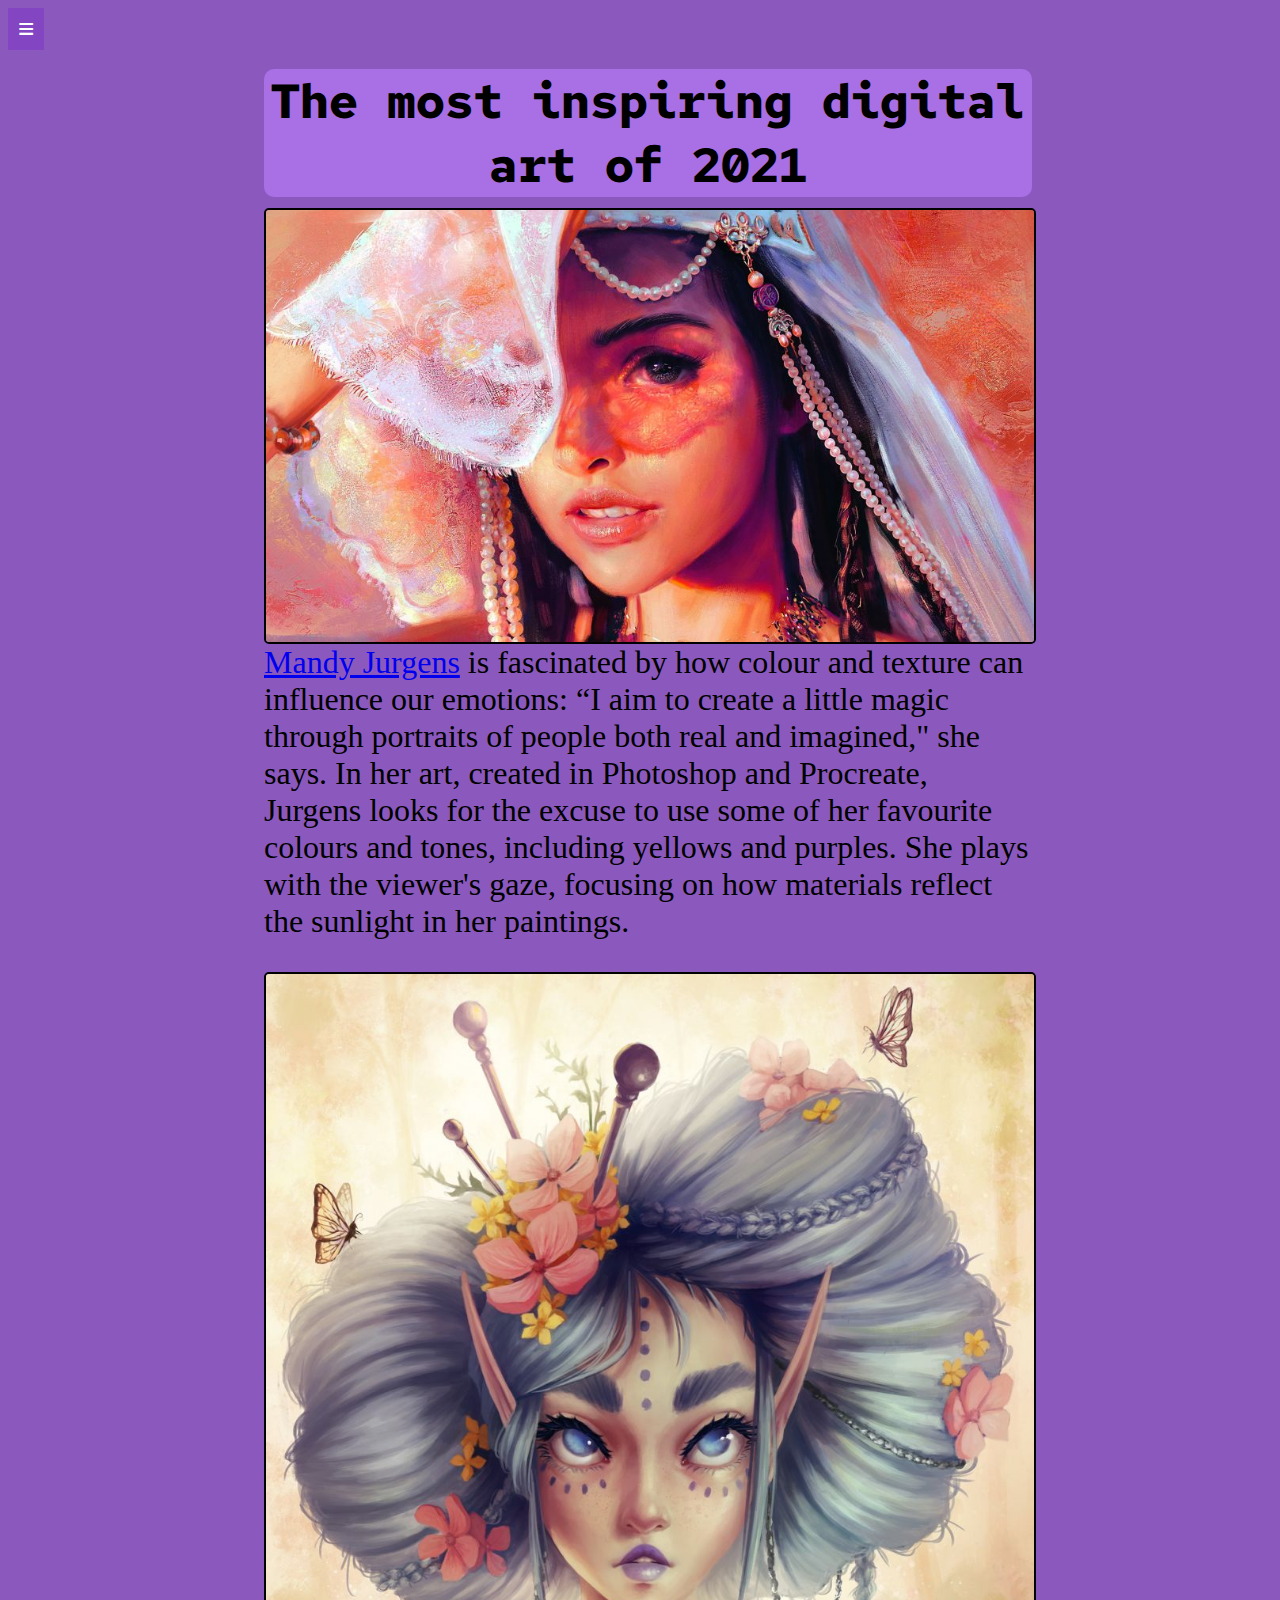
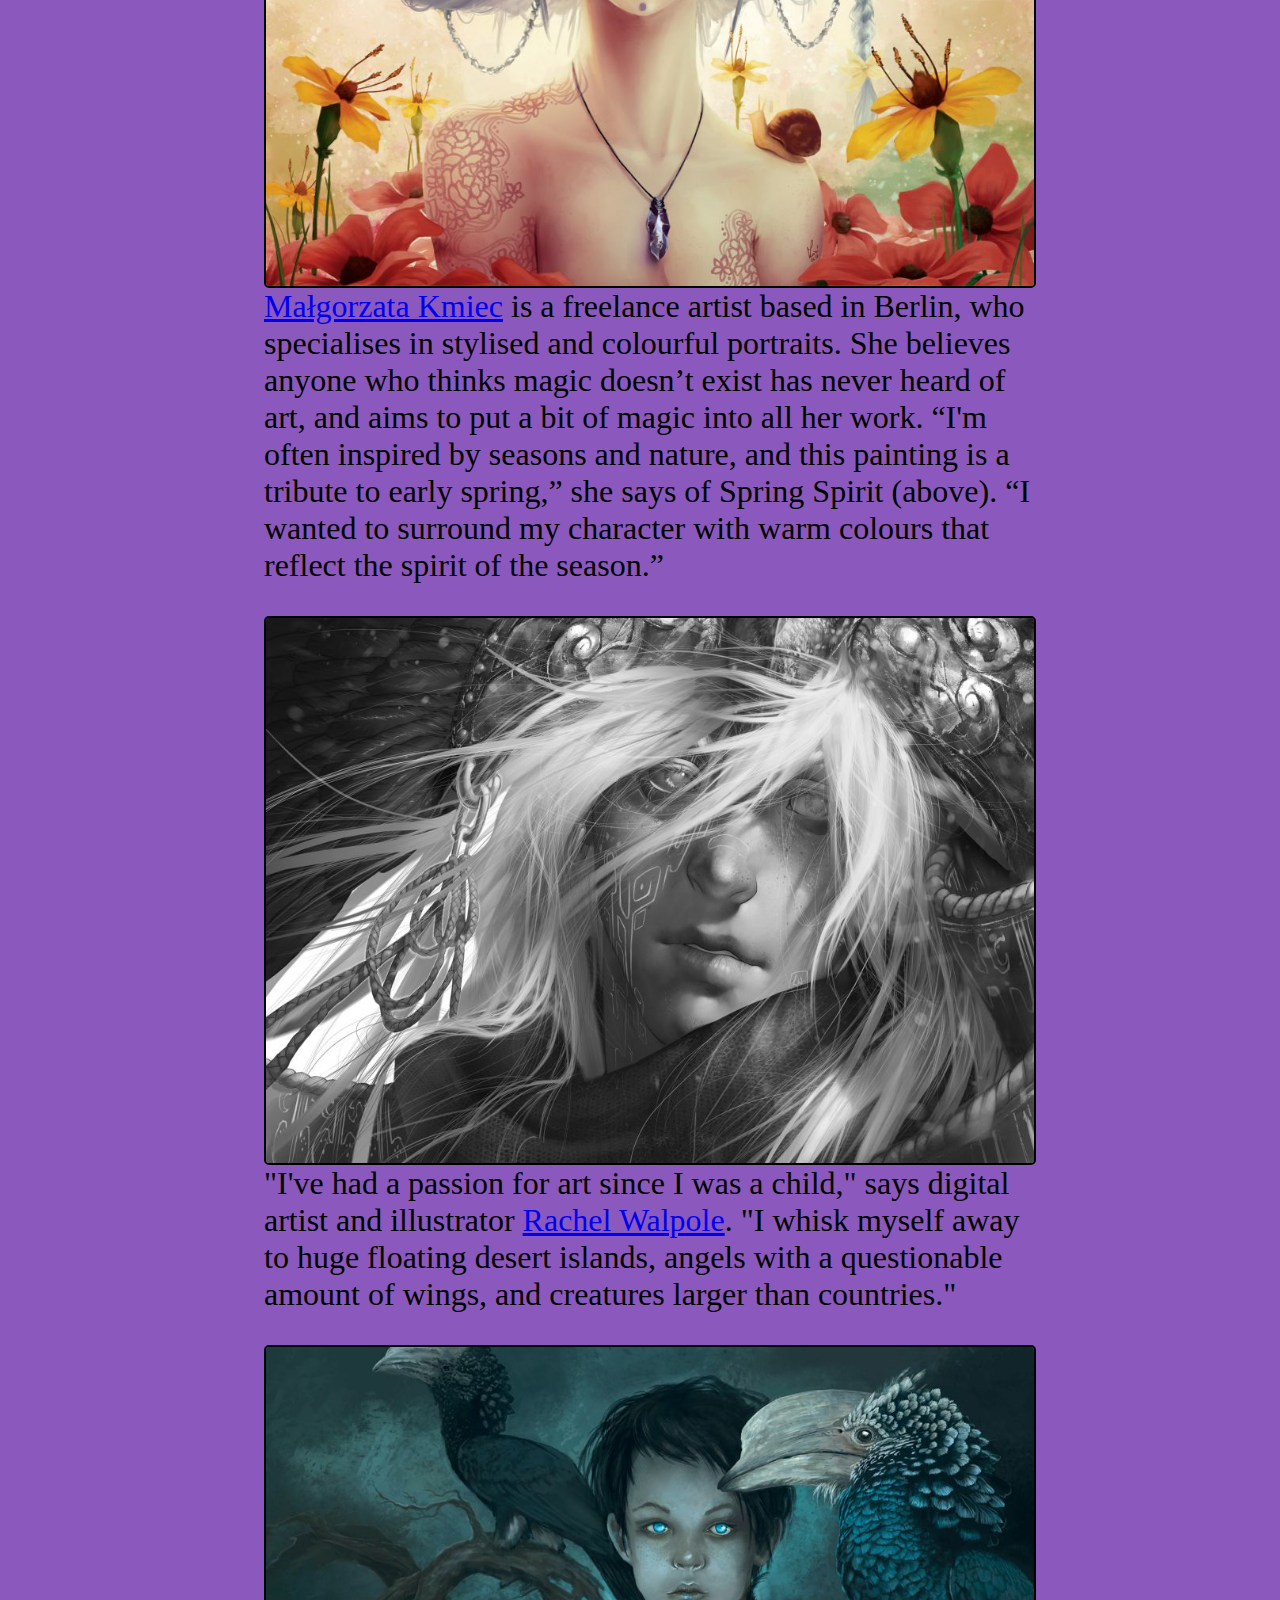
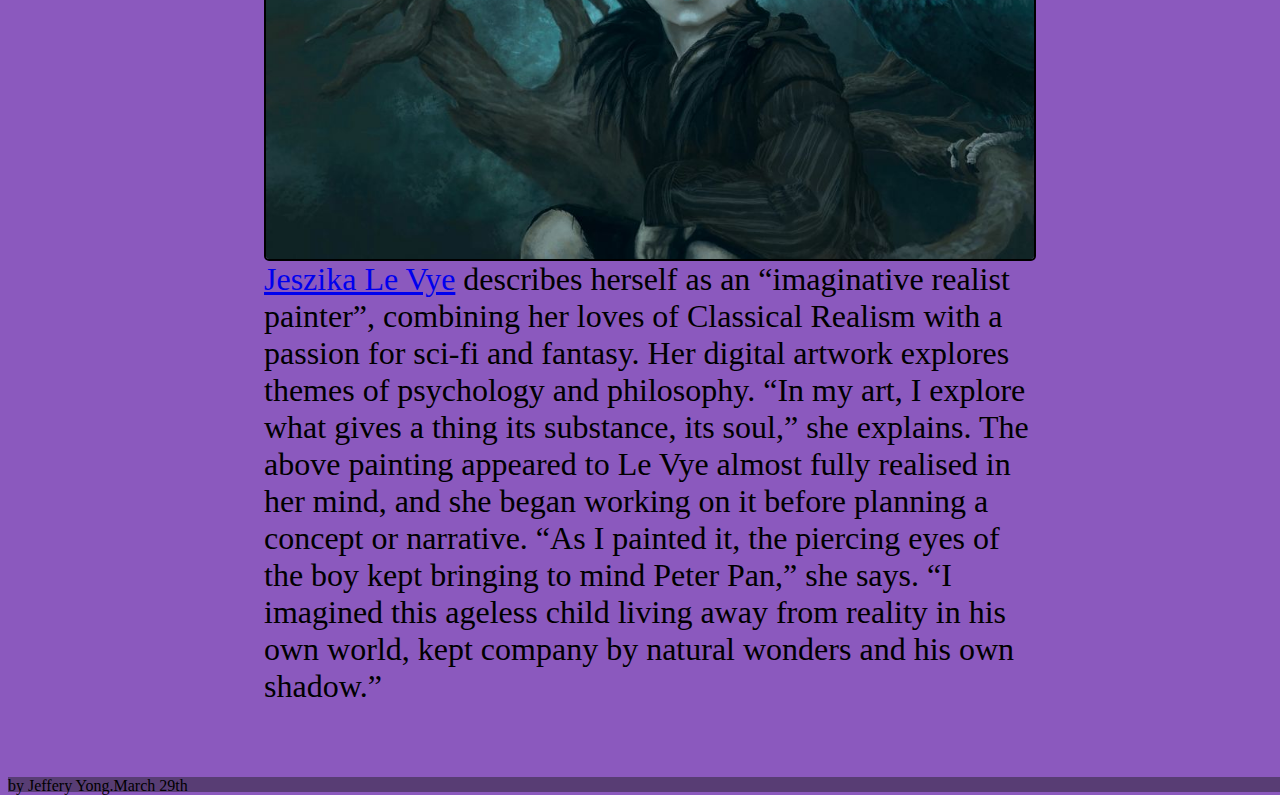
<file: index.html>
<!DOCTYPE html>
<html>
<head>
        <meta charset="utf-8" />
        <title>Mobile</title>
        <link rel="stylesheet" href="style.css">
        <meta name="viewport" content="width=device-width, initial-scale=1.0">
</head>

<body>
    <div class="container">

        <div class="dropdown">
            <button class="dropbtn"> ≡ </button>
            <div class="dropdown-content">
              <a href="index.html">Home</a>
              <a href="art-gallery.html">Art Gallery</a>
              <a href="contact.html">Contact</a>
            </div>
          </div>

        <div class="text">
            <h1>
                The most inspiring digital art of 2021
            </h1>
        </div>
        
        <article class="front">
            <a href="https://www.artstation.com/aliena85"><img src="pics/first.jpg" width="275" height="175"></a>

            <p>
                <a href="https://www.artstation.com/aliena85">Mandy Jurgens</a> is fascinated by how colour and texture can influence our emotions: “I aim to create a little magic through portraits of people both real and imagined," she says. 
                In her art, created in Photoshop and Procreate, Jurgens looks for the excuse to use some of her favourite colours and tones, including yellows and purples. She plays with the viewer's gaze, focusing on how materials reflect the sunlight in her paintings.
            </p>
        </article>
        
        <article class="front2">
            <a href="https://www.behance.net/MKmiec"><img src="pics/second.jpg" width="275" height="175"></a>

            <p>
                <a href="https://www.behance.net/MKmiec">Małgorzata Kmiec</a> is a freelance artist based in Berlin, who specialises in stylised and colourful portraits. She believes anyone who thinks magic doesn’t exist has never heard of art, and aims to put a bit of magic into all her work.
                “I'm often inspired by seasons and nature, and this painting is a tribute to early spring,” she says of Spring Spirit (above). “I wanted to surround my character with warm colours that reflect the spirit of the season.”
            </p>
        </article>

        <article class="front3">
            <a href="https://www.storyartistrachelwalpole.com"><img src="pics/third.jpg" width="275" height="175"></a>

            <p>
                "I've had a passion for art since I was a child," says digital artist and illustrator <a href="https://www.storyartistrachelwalpole.com">Rachel Walpole</a>. "I whisk myself away to huge floating desert islands, angels with a questionable amount of wings, and creatures larger than countries."
            </p>
        </article>

        <article class="front4">
            <a href="https://www.artstation.com/jeszika"><img src="pics/fourth.jpg" width="275" height="175"></a>

            <p>
                <a href="https://www.behance.net/MKmiec">Jeszika Le Vye</a> describes herself as an “imaginative realist painter”, combining her loves of Classical Realism with a passion for sci-fi and fantasy. Her digital artwork explores themes of psychology and philosophy. “In my art, I explore what gives a thing its substance, its soul,” she explains.
                The above painting appeared to Le Vye almost fully realised in her mind, and she began working on it before planning a concept or narrative. “As I painted it, the piercing eyes of the boy kept bringing to mind Peter Pan,” she says. “I imagined this ageless child living away from reality in his own world, kept company by natural wonders and his own shadow.”
            </p>
        </article>

        <footer>
            by Jeffery Yong.<time datetime="2022-3-29">March 29th</time>
        </footer>
    </div>
</body>
    
</html>
</file>
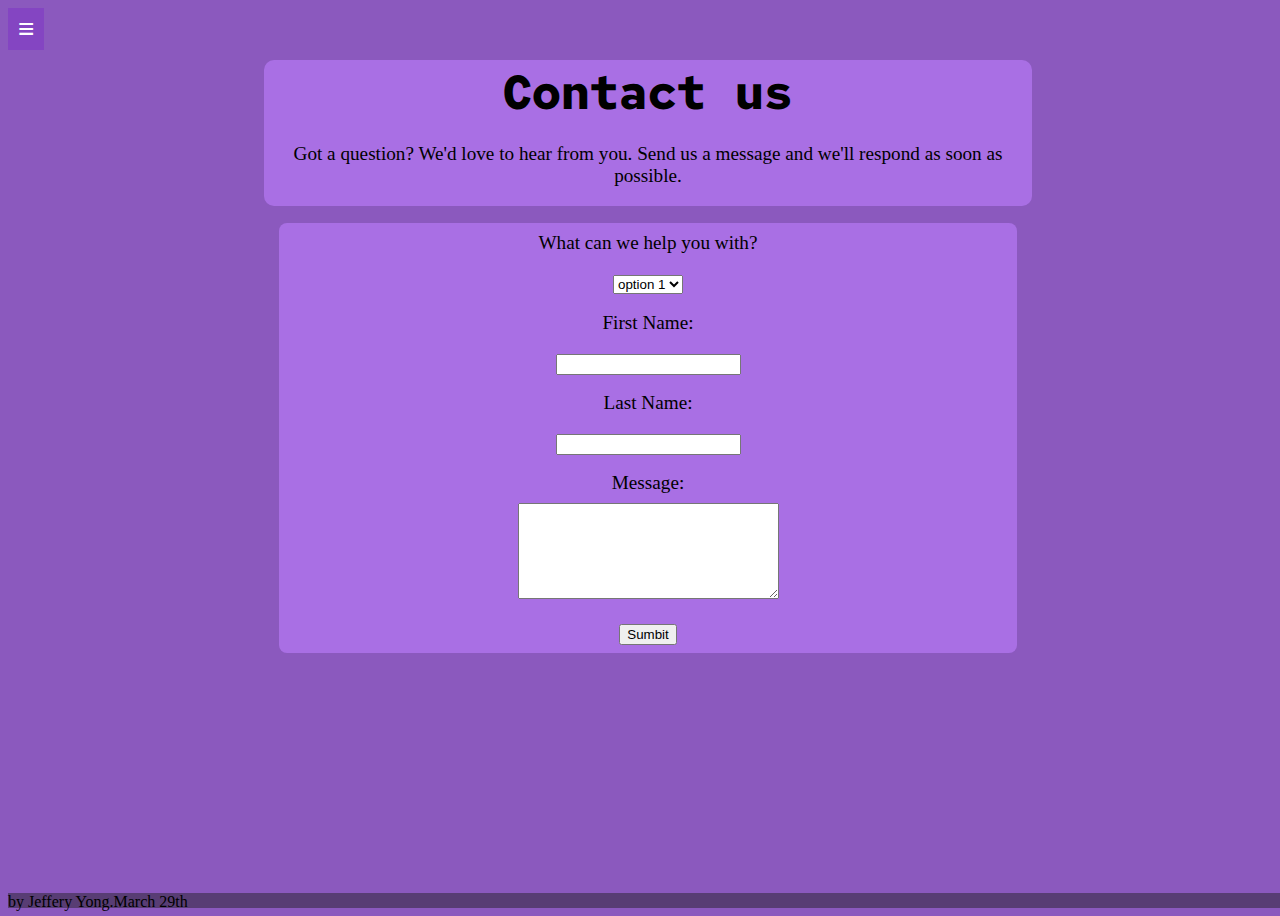
<file: contact.html>
<!DOCTYPE html>
<html>
<head>
        <meta charset="utf-8" />
        <title>Contact</title>
        <link rel="stylesheet" href="style.css">
        <meta name="viewport" content="width=device-width, initial-scale=1.0">
</head>

<body>
  <div class="container">

      <div class="dropdown">
          <button class="dropbtn"> ≡ </button>
          <div class="dropdown-content">
            <a href="index.html">Home</a>
            <a href="art-gallery.html">Art Gallery</a>
            <a href="contact.html">Contact</a>
          </div>
        </div>

      <div class="text">
          <h1>
              Contact us
          </h1>

          <p>Got a question? We'd love to hear from you. Send us a message and we'll respond as soon as possible.</p>
      </div>

      <div class="contact">
        <form class="cform">
          <label for="question">What can we help you with?</label><br>
          <select id="question" name="question">
            <option value="1">option 1</option>
            <option value="2">option 2</option>
            <option value="3">option 3</option>
            <option value="4">option 4</option>
          </select><br>

          <label for="fname">First Name: </label><br>
          <input type="text"><br>
          <label for="lname">Last Name: </label><br>
          <input type="text"><br>

          <label for="message">Message:</label><br>
          <textarea name="message" cols="30" rows="6"></textarea><br>

          <input type="submit" value="Sumbit">
        </form>

      </div>

      <footer>
        by Jeffery Yong.<time datetime="2022-3-29">March 29th</time>
    </footer>
  </div>
</body>
</html>
</file>
<file: style.css>
@import url("https://fonts.googleapis.com/css2?family=Red+Hat+Mono:ital,wght@1,500&family=Roboto:wght@100&display=swap");

body {
  background-color: #8b59be;
}

img {
  border: 2px solid black;
  display: block;
  margin-left: auto;
  margin-right: auto;
  height: auto;
  width: 100%;
  border-radius: 5px;
}

footer {
  grid-area: 8 / 1 / 8 / 4;
  text-align: start;
  background-color: #583d74;
}

article > p {
  margin-top: 0px;
  text-align: left;
  font-size: 1.1rem;
}

.container {
  display: grid;
  grid-template-columns: 1fr 3fr 1fr;
  grid-template-rows: 50px 150px 1fr 1fr 1fr 1fr 40px 15px;
  width: 100vw;
  height: 100vh;
}

.text > h1 {
  margin: 0px auto;
  font-size: 1.5rem;
  font-family: "Red Hat Mono", monospace;
}

.text {
  grid-area: 2 / 2 / 2 / 3;
  background-color: #a96fe4;
  text-align: center;
  width: 100%;
  height: auto;
  margin: auto;
  border-radius: 10px;
}

.text > p {
  font-size: 1.2em;
}

.front {
  grid-area: 3 / 2 / 3 / 3;
  font-size: 2em;
}

.front2 {
  grid-area: 4 / 2 / 4 / 3;
  font-size: 2em;
}

.front3 {
  grid-area: 5 / 2 / 5 / 3;
  font-size: 2em;
}

.front4 {
  grid-area: 6 / 2 / 6 / 3;
  font-size: 2em;
}

.dropbtn {
  background-color: #813ec4b9;
  color: rgb(255, 255, 255);
  padding: 5px 10px;
  font-size: 28px;
  border: none;
}

.dropbtn:hover {
  background-color: #6a2ba8c2;
}

.dropdown {
  grid-area: 1 / 1 / 1 / 1;
}

.dropdown-content {
  display: none;
  position: absolute;
  background-color: #813ec4d0;
  width: 160px;
}

.dropdown-content > a {
  font-weight: bold;
  color: black;
  padding: 12px 16px;
  text-decoration: none;
  display: block;
}

.dropdown-content a:hover {
  background-color: #6a2ba8c2;
}

.dropdown:hover .dropdown-content {
  display: block;
}

.contact {
  grid-area: 3 / 2 / 3 / 3;
  background-color: #a96fe4;
  text-align: center;
  margin: 15px;
  border-radius: 8px;
}

.cform {
  font-size: 1.2em;
  line-height: 40px;
}

.bio > a {
  text-decoration: none;
}

.video-container {
  position: relative;
  padding-bottom: 56.25%;
  height: 0;
}

.video-container > iframe {
  position: absolute;
  top: 0;
  left: 0;
  width: 100%;
  height: 100%;
}

.more-pages {
  grid-area: 7 / 2 / 7 / 3;
  text-align: center;
}

.more-pages > a {
  text-decoration: none;
  color: black;
  grid-area: 7 / 2 / 7 / 3;
  font-size: 1.5em;
}

@media (min-width: 600px) {
  .text > h1 {
    font-size: 2.25rem;
  }

  article > p {
    font-size: 1.5rem;
  }
}

@media (min-width: 900px) {
  .text > h1 {
    font-size: 2.5rem;
  }

  article > p {
    font-size: 1.75rem;
  }
}

@media (min-width: 1200px) {
  .text > h1 {
    font-size: 3rem;
  }

  article > p {
    font-size: 2rem;
  }
}

@media (min-width: 1600px) {
  .text > h1 {
    font-size: 4rem;
  }
}
</file>
